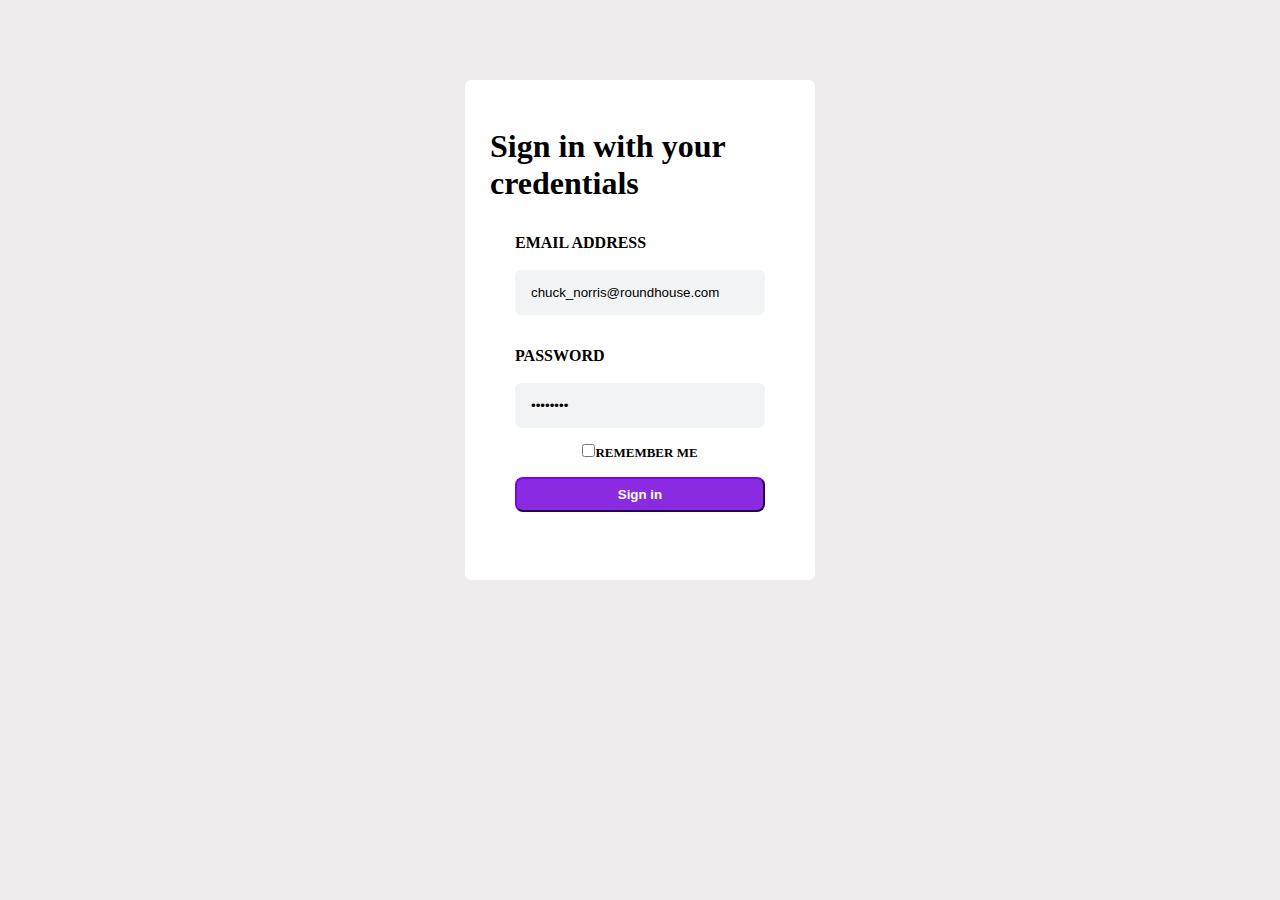
<file: index.html>
<!DOCTYPE html>
<html lang="en">
<head>
    <meta charset="UTF-8">
    <meta name="viewport" content="width=device-width, initial-scale=1.0">
    <title>Document</title>
    <link rel="stylesheet" href="style.css">
</head>
<body>
    <div class="container">
        <h1>Sign in with your credentials</h1>
        <div class="card">
            <label for="order-email">email address </label><br>
            <input type="email" name="order-email" id="order-email" value="chuck_norris@roundhouse.com">
        </div>
        <div class="card">
            <label for="order-password">password</label><br>
            <input type="password" name="order-password" id="order-password" value="00000000">
        </div>
        <div class="chbx">
            <p><input type="checkbox">remember me </p>
        </div>
        <button>Sign in</button>
    </div>
</body>
</html>
</file>
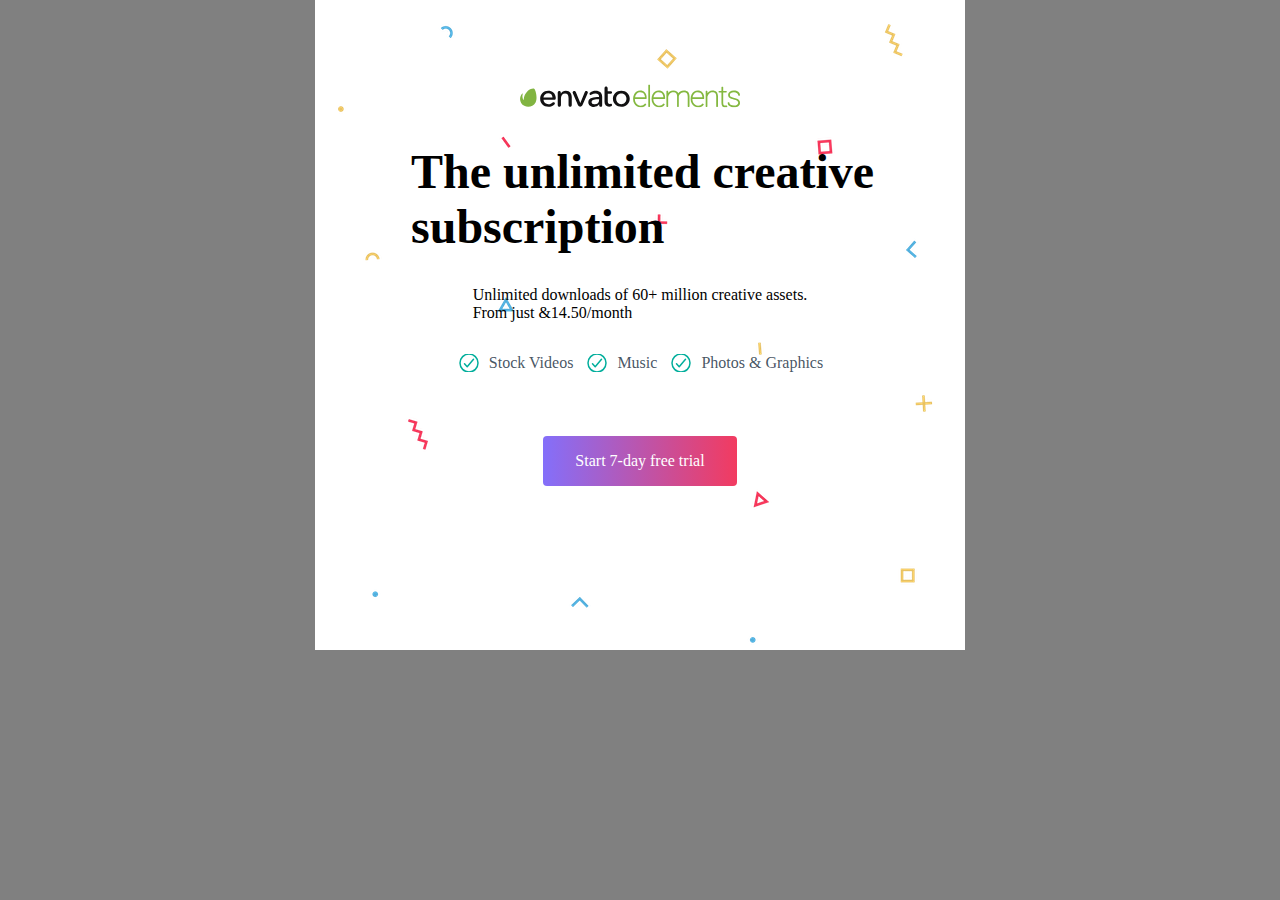
<file: index1.html>
<!DOCTYPE html>
<html lang="en">
<head>
    <meta charset="UTF-8">
    <meta name="viewport" content="width=device-width, initial-scale=1.0">
    <title>Document</title>
    <link rel="stylesheet" href="style1.css">
</head>
<body>
    <div>
        <div class="container">
            <div class="logo">
                <img src="envato-elements-logo-vector.svg" alt="logo">
            </div>
            <div class="text">
                <h1>The unlimited creative subscription</h1>
                <p>Unlimited downloads of 60+ million creative assets. <br>From just &14.50/month</p>
            </div>
            <ul class="features">
                <li>Stock Videos</li>
                <li>Music</li>
                <li>Photos & Graphics</li>
            </ul>
            <a href="#">Start 7-day free trial</a>
        </div>
    </div>
</body>
</html>
</file>
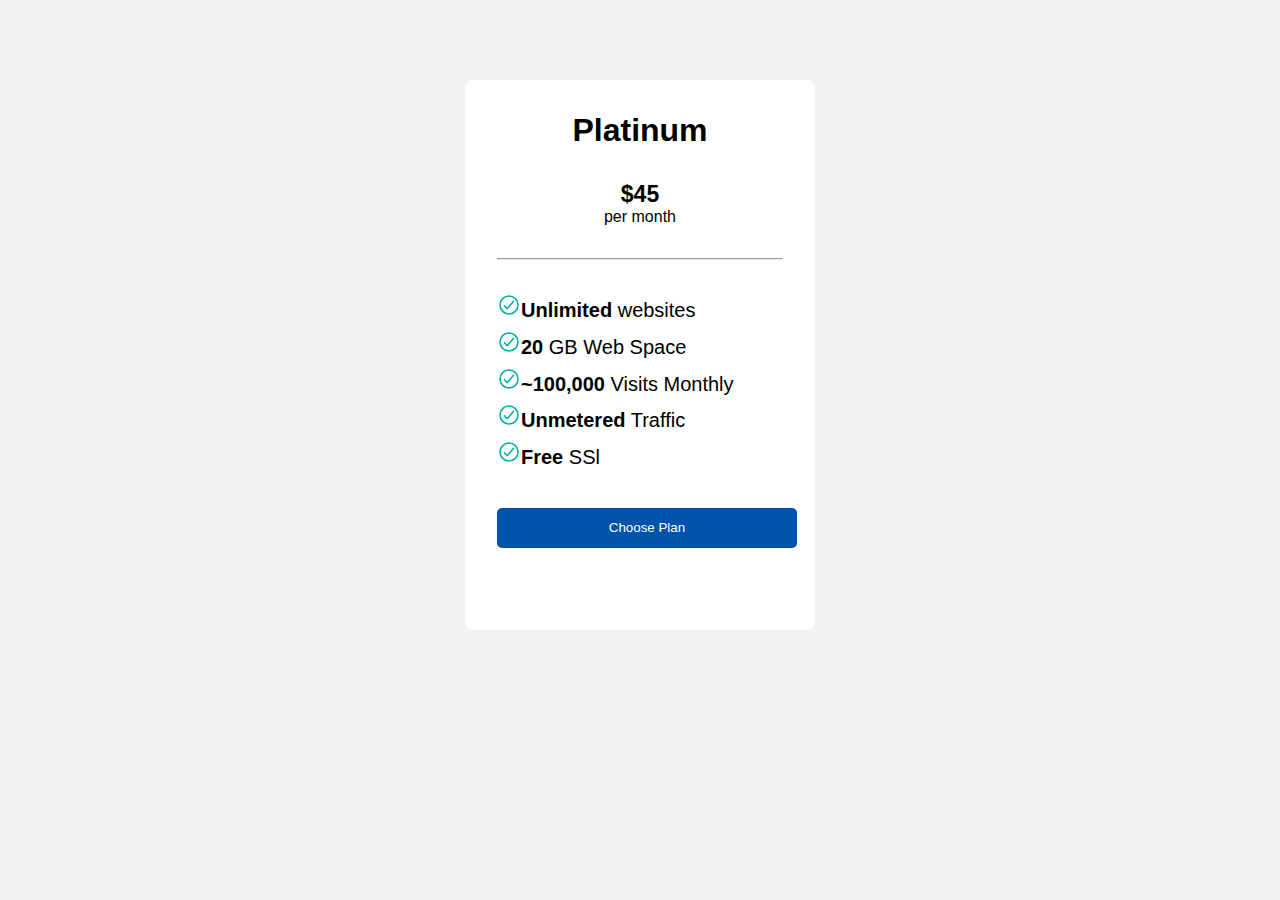
<file: index2.html>
<!DOCTYPE html>
<html lang="en">
<head>
    <meta charset="UTF-8">
    <meta name="viewport" content="width=device-width, initial-scale=1.0">
    <title>Document</title>
    <link rel="stylesheet" href="style2.css">
</head>
<body>
    <div class="container">
        <h2>Platinum</h2>
        <div class="text">
            <b>$45</b>
            <p>per month</p>
        </div>
        <hr>
        <div class="icons">
            <p><img src="green-checkmark.svg" alt="icon"><b>Unlimited</b> websites</p>
            <p><img src="green-checkmark.svg" alt="icon"><b>20</b> GB Web Space</p>
            <p><img src="green-checkmark.svg" alt="icon"><b>~100,000</b> Visits Monthly</p>
            <p><img src="green-checkmark.svg" alt="icon"><b>Unmetered</b> Traffic</p>
            <p><img src="green-checkmark.svg" alt="icon"><b>Free</b> SSl</p>
        </div>
        <button>Choose Plan</button>
    </div>
</body>
</html>
</file>
<file: style.css>
*{
    box-sizing: border-box;
}
*{
    padding: 0;
    margin: 0;
}
body{
    background-color: rgb(238, 236, 236);
    display: flex;
    align-items: center;
    justify-content: center;
    padding: 5rem;
}
.container{
    display: flex;
    align-items: center;
    flex-direction: column;
    background-color: white;
    width: 350px;
    height: 500px;
    border-radius: 6px;
    padding: 3rem;
}
h1{
    width: 300px;
}
button{
    background-color: blueviolet;
    color: white;
    padding: 8px;
    width: 250px;
    font-weight: 700;
    border-radius: 8px;
    border-color: rgb(79, 0, 154);
}
.card label{
    font-weight: 900;
    text-transform: uppercase;
}
.card{
    padding-top:2rem;
}
.chbx{
    display:flex;
    align-items: start;
    justify-content: start;
    padding: 1rem 0rem 1rem 0rem;
}
div label{
    display: block;
}
.card input{
    background-color: #F2F3F4;
    width: 250px;
    height: 45px;
    border-radius: 6px;
    border: none;
    padding-left: 1rem;
}
p{
    text-transform: uppercase;
    font-weight: 900;
    font-size: 13px;
}
</file>
<file: style1.css>
*{
    box-sizing: border-box;
}
*{
    margin: 0;
    padding: 0;
}
body{
    display: flex;
    align-items: center;
    justify-content: center;
    flex-direction: column;
    background-color: gray;
}
.container{
    background-image: url(patterns.png);
    width: 650px;
    height: 650px;
    display: flex;
    align-items: center;
    justify-content: center;
    flex-direction: column;
    background-color: white;
    padding-bottom: 5rem;
}
.logo img{
    padding-bottom: 2rem;
    width: 75%;
    padding-left: 5rem;
}
h1{
    font-size: 3rem;
    padding-left: 6rem;
    padding-bottom: 2rem;
}
.text{
    display: flex;
    align-items: center;
    flex-direction: column;
    justify-content: center;
}
.features{
   gap: 0.75rem;
   justify-content: center;
   margin-bottom: 4rem;
   list-style: none;
   padding: 0;
   display: flex;
   margin-top: 2rem;
}
.features li{
    white-space: nowrap;
    padding-left: 2rem;
    color: rgba(19, 42, 59, .80);
    background-image: url('green-checkmark.svg');
    background-repeat: no-repeat;
    background-position: left center;
}
a{
    display: inline-block;
    padding: 1rem 2rem;
    color: white;
    text-decoration: none;
    border-radius: 4px;
    background-image: linear-gradient(90deg, #846FFA, #F23B60);
}
</file>
<file: style2.css>
*{
    box-sizing: border-box;
}
*{
    margin: 0;
    padding: 0;
}
body{
    display: flex;
    align-items: center;
    justify-content: center;
    flex-direction: column;
    background-color: #F1F2F3;
    font-family: 'poppins',sans-serif;
    padding: 5rem;
}
.container{
    background-color: white;
    height: 550px;
    width: 350px;
    padding: 2rem;
    border-radius: 8px;
}
h2{
    font-size: 2rem;
    font-weight: bolder;
    display: flex;
    align-items: center;
    flex-direction: column;
    font-weight: 900;
}
.text{
    display: flex;
    align-items: center;
    flex-direction: column;
    padding: 2rem;
}
button{
    height:40px ;
    width: 300px;
    border-radius:5px ;
    border: none;
    background-color: rgb(0, 83, 171);
    color: white;
    margin-top: 2rem;
}
 .text b{
    font-size: 23px;
    font-weight: 900;
}
.icons{
    font-size: 20px;
    padding-top: 2rem;
    line-height: 2.3rem;
}
.icons p{
    color: ;
}
</file>
